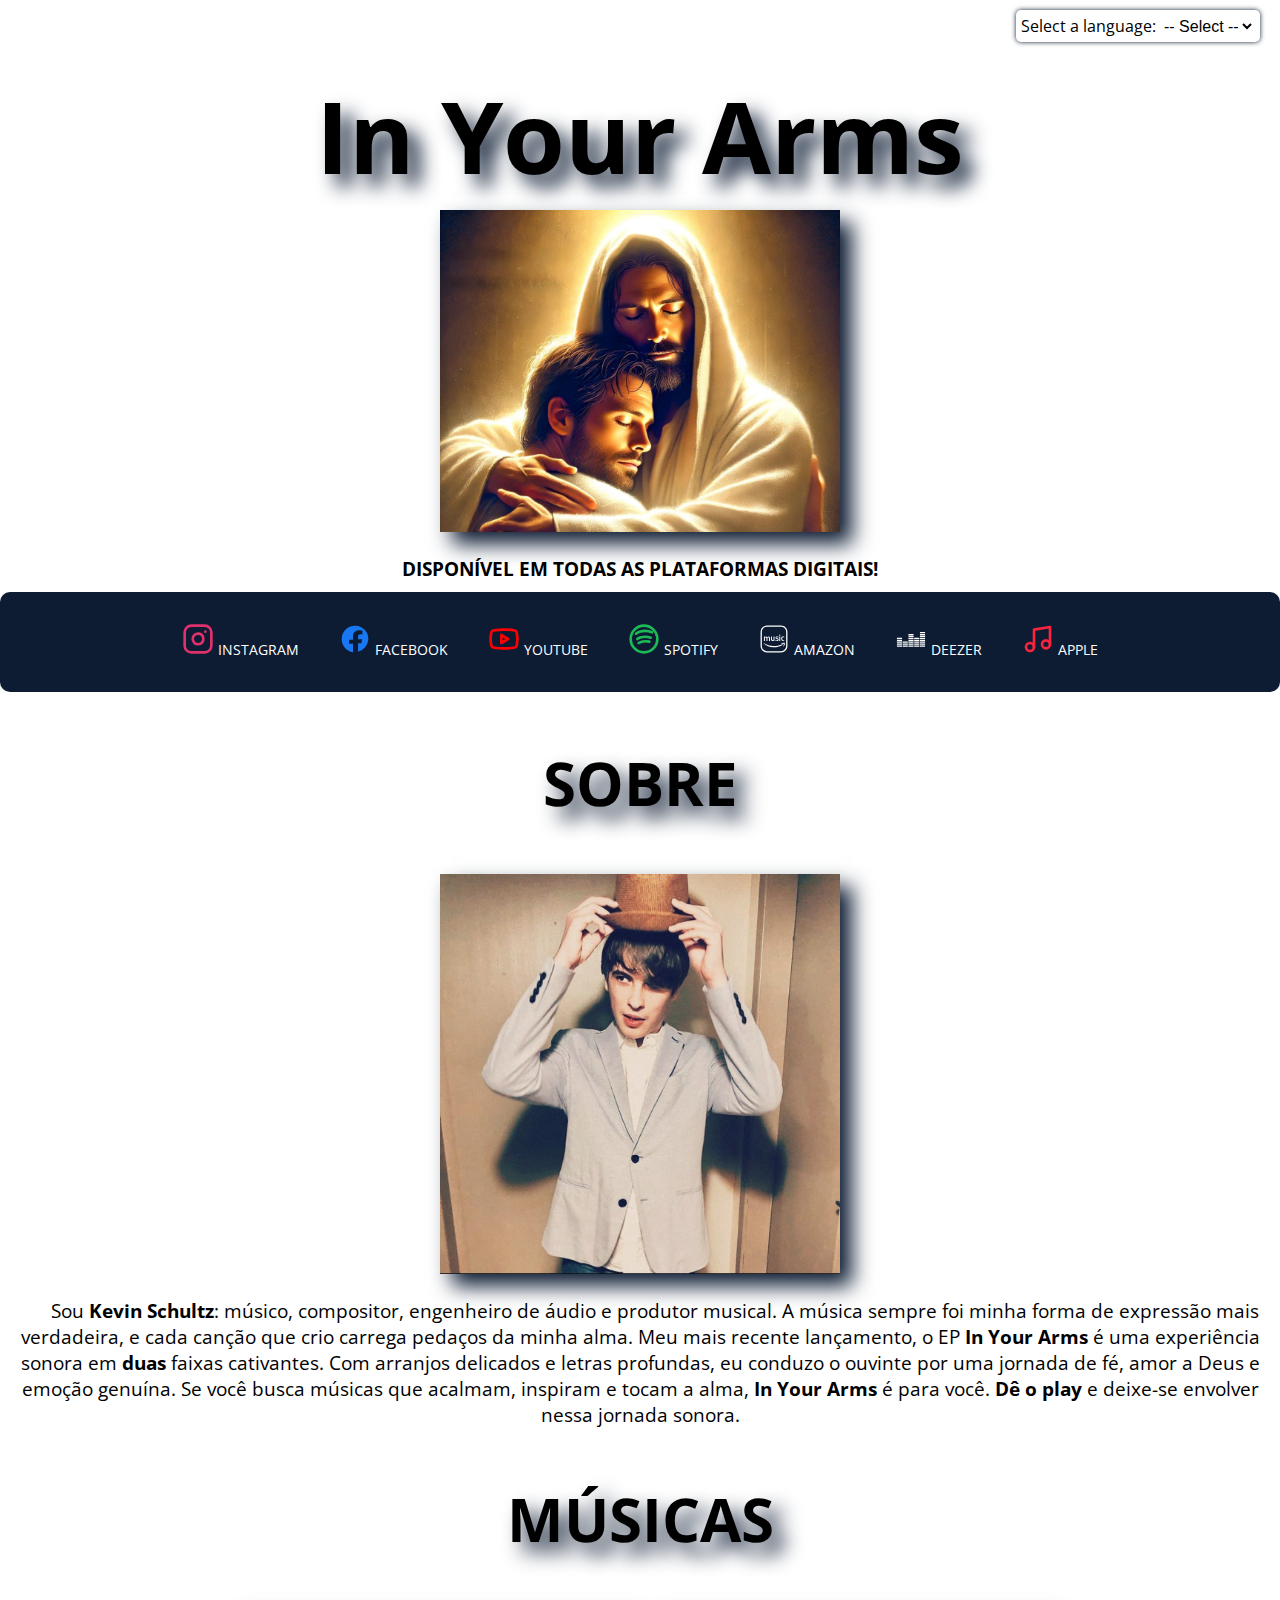
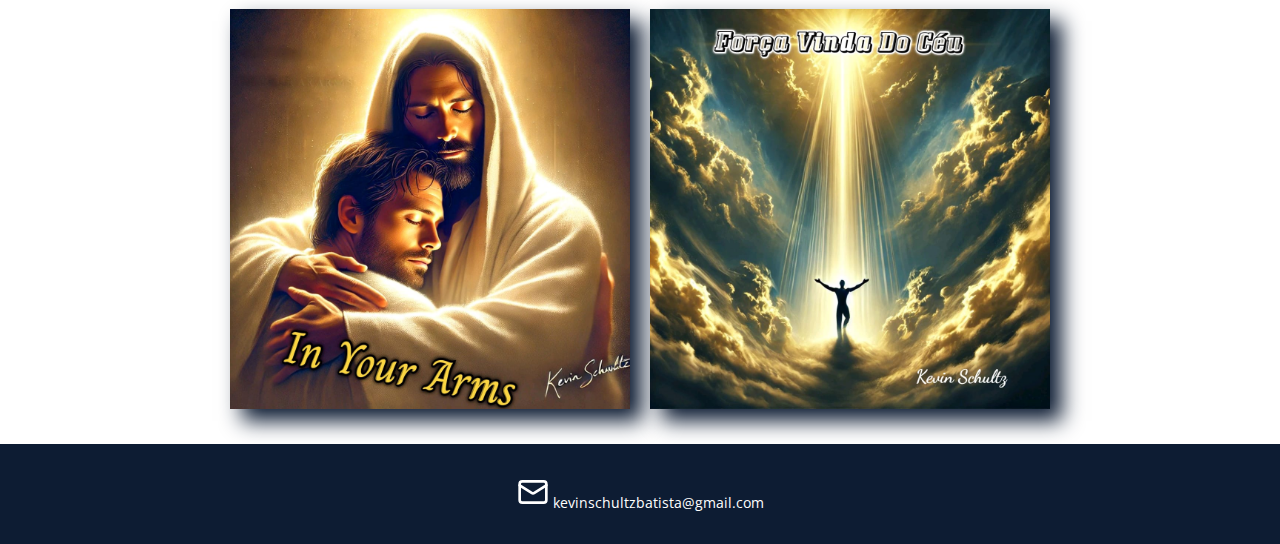
<file: index.html>
<!DOCTYPE html>
<html>
  <head>
    <meta charset="UTF-8">
    <meta http-equiv="X-UA-Compatible" content="IE=edge">
    <meta name="viewport" content="width=device-width, initial-scale=1.0">
    <meta name="description" content="Site sobre meu EP In Your Arms">
    <meta name="keywords" content="música, in your arms, ep, gospel, romântico">
    <meta name="author" content="Kevin Schultz Batista">
    <title>In Your Arms EP</title>
    <link rel="stylesheet" href="style.css">
    <script>
      function changeLanguage(select) {
          const selectedLang = select.value;
          if (selectedLang) {
              window.location.href = selectedLang;
          }
      }
  </script>
   <style>
    /* Posiciona o formulário no topo direito */
    .language-selector {
        position: absolute;
        top: 10px;
        right: 20px;
        background: white;
        padding: 5px;
        border-radius: 5px;
        box-shadow: 0px 0px 5px #0d1c33;
    }

    select {
        border: none;
        background: none;
        font-size: 16px;
        cursor: pointer;
    }
</style>
</head>
<body>

  <!-- Seletor de idioma -->
  <div class="language-selector">
    <label for="language">Select a language:</label>
    <select id="language" onchange="changeLanguage(this)">
        <option value="">-- Select --</option>
        <option value="index-en.html">English</option>
        <option value="index-esp.html">Español</option>
    </select>
</div>
    <!--AQUI É O CABEÇALHO-->
  <header>
    <h1 class="titulo">In Your Arms</h1>
        <div class="capa"><img  src="resources/capa.jpeg" width="400" alt="capa com Jesus abraçando um homem" id="foto"></div>
        <div><p><strong>DISPONÍVEL EM TODAS AS PLATAFORMAS DIGITAIS!</strong></p></div>
        
  </header>
  <!--AQUI É O MENU-->
  <nav class="menu">
    <div class="menu-container">
        <div class="menu-item">
          <a href="https://www.instagram.com/kevinschultz_oficial" target="_blank"><svg xmlns="http://www.w3.org/2000/svg" class="instagram"  width="32" height="32" viewBox="0 0 24 24" fill="none" stroke="currentColor" stroke-width="2" stroke-linecap="round" stroke-linejoin="round" class="lucide lucide-instagram "><rect width="20" height="20" x="2" y="2" rx="5" ry="5"></rect><path d="M16 11.37A4 4 0 1 1 12.63 8 4 4 0 0 1 16 11.37z"></path><line x1="17.5" x2="17.51" y1="6.5" y2="6.5"></line></svg>
            <span>INSTAGRAM</span></a>
        </div>
        <div class="menu-item">
          <a href="https://www.facebook.com/kevin.schultz.batista" target="_blank"><svg xmlns="http://www.w3.org/2000/svg" class="facebook" width="32" height="32" viewBox="0 0 24 24" fill="currentColor">
            <path d="M22 12a10 10 0 1 0-11.5 9.9V15.5h-3v-3h3v-2.3c0-3 1.8-4.7 4.5-4.7 1.3 0 2.6.2 2.6.2v2.8H16c-1.3 0-1.7.8-1.7 1.6v2h3l-.5 3h-2.5v6.4A10 10 0 0 0 22 12z"/>
          </svg>
           <span>FACEBOOK</span></a>
        </div>
        <div class="menu-item">
          <a href="https://www.youtube.com/playlist?list=PLd0QEf0Z-ASmZzNsPgVOMZY57tSAVQRw3" target="_blank"><svg xmlns="http://www.w3.org/2000/svg" class="youtube" width="32" height="32" viewBox="0 0 24 24" fill="none" stroke="currentColor" stroke-width="2" stroke-linecap="round" stroke-linejoin="round" class="lucide lucide-youtube "><path d="M2.5 17a24.12 24.12 0 0 1 0-10 2 2 0 0 1 1.4-1.4 49.56 49.56 0 0 1 16.2 0A2 2 0 0 1 21.5 7a24.12 24.12 0 0 1 0 10 2 2 0 0 1-1.4 1.4 49.55 49.55 0 0 1-16.2 0A2 2 0 0 1 2.5 17"></path><path d="m10 15 5-3-5-3z"></path></svg>
            <span>YOUTUBE</span>
         </div></a>
        <div class="menu-item">
         <a href="https://open.spotify.com/intl-pt/artist/3Oy6ygliTEgiEODyRGqVHc?si=NAKVd3--QRKnmXL4Bo6hTA&nd=1&dlsi=1fc2d8dbd93a4391" target="_blank"><svg xmlns="http://www.w3.org/2000/svg" class="spotify" width="32" height="32" viewBox="0 0 24 24" fill="none" stroke="currentColor" stroke-width="2" stroke-linecap="round" stroke-linejoin="round"><circle cx="12" cy="12" r="10"></circle><path d="M8 15s3-2 8-1m-9-2s4-3 10-1m-11-3s5-4 12-1"></path></svg>
          <span>SPOTIFY</span></a> 
        </div>
        <div class="menu-item">
         <a href="https://music.amazon.com.br/artists/B00GH0M3O8/kevin-schultz" target="_blank"><svg xmlns="http://www.w3.org/2000/svg" x="0px" y="0px" id="amazon"    width="32" height="32" viewBox="0,0,256,256">
          <g fill="#ffffff" fill-rule="nonzero" stroke="none" stroke-width="1" stroke-linecap="butt" stroke-linejoin="miter" stroke-miterlimit="10" stroke-dasharray="" stroke-dashoffset="0" font-family="none" font-weight="none" font-size="none" text-anchor="none" style="mix-blend-mode: normal"><g transform="scale(5.12,5.12)"><path d="M14,4c-5.51133,0 -10,4.48867 -10,10v22c0,5.51133 4.48867,10 10,10h22c5.51133,0 10,-4.48867 10,-10v-22c0,-5.51133 -4.48867,-10 -10,-10zM14,6h22c4.43067,0 8,3.56933 8,8v22c0,4.43067 -3.56933,8 -8,8h-22c-4.43067,0 -8,-3.56933 -8,-8v-22c0,-4.43067 3.56933,-8 8,-8zM34,18.00977c-0.55228,0 -1,0.44772 -1,1c0,0.55228 0.44772,1 1,1c0.55228,0 1,-0.44772 1,-1c0,-0.55228 -0.44772,-1 -1,-1zM9.25,21.00977v7h1.5v-5.14062c0.49267,-0.11935 0.9872,-0.23335 1.47656,-0.36328c0.5,-0.136 0.97558,0.23416 1.01758,0.66016l0.00781,4.84375h1.5l0.00195,-2.5l0.00586,-1.25l-0.00586,-0.625l-0.00391,-0.31641c-0.00847,-0.1458 -0.02627,-0.29039 -0.06055,-0.43359c0.51302,-0.12392 1.02762,-0.24363 1.53711,-0.37891c0.5,-0.137 0.97558,0.23516 1.01758,0.66016l0.00781,4.84375h1.5l0.00195,-2.5l0.00586,-1.25l-0.00586,-0.625l-0.00391,-0.31641c-0.009,-0.155 -0.02545,-0.30894 -0.06445,-0.46094c-0.147,-0.609 -0.56175,-1.13197 -1.09375,-1.41797c-0.527,-0.293 -1.19742,-0.33063 -1.73242,-0.14062c-0.56591,0.19294 -1.12758,0.40168 -1.68945,0.60938c-0.16828,-0.18677 -0.3598,-0.35138 -0.57812,-0.46875c-0.527,-0.293 -1.19742,-0.33063 -1.73242,-0.14062c-0.37163,0.1267 -0.73965,0.26662 -1.10937,0.40039v-0.68945zM21.75,21.00977l-1.49805,0.00195l0.00195,2.41992c-0.009,0.823 -0.01723,1.57703 0.00977,2.45703c0.043,0.614 0.37636,1.1733 0.81836,1.5293c0.445,0.361 0.9912,0.55094 1.5332,0.58594c0.522,0.043 1.13462,-0.11575 1.51563,-0.34375c0.04035,-0.02084 0.07904,-0.04503 0.11914,-0.06641v0.23438h1.5v-6.81641h-1.5v5.35352c-0.21152,0.07332 -0.42492,0.14307 -0.63281,0.22461c-0.352,0.149 -0.57877,0.17462 -0.88477,0.14063c-0.574,-0.07 -1.01156,-0.52697 -0.97656,-0.91797c0.009,-0.732 0.01205,-1.59281 -0.00195,-2.38281zM33.25,21.00977v7h1.5v-7zM39.22461,21.01367c-0.355,0.01987 -0.71016,0.10073 -1.03516,0.24023c-1.32,0.578 -1.96945,1.93744 -1.93945,3.14844c0.01,0.568 0.09961,1.163 0.34961,1.75c0.26,0.569 0.71961,1.13689 1.34961,1.46289c0.62,0.335 1.32117,0.42981 1.95117,0.38281c0.38,-0.037 0.74961,-0.10284 1.09961,-0.21484v-1.02344c-0.89,0.14 -1.77008,0.13981 -2.33008,-0.24219c-0.63,-0.391 -0.92992,-1.22881 -0.91992,-2.13281c-0.02,-0.82 0.38055,-1.60256 1.06055,-1.97656c0.64,-0.345 1.46945,-0.20494 2.18945,0.28906v-1.23047c-0.23,-0.139 -0.47023,-0.24998 -0.74023,-0.33398c-0.325,-0.098 -0.68016,-0.13902 -1.03516,-0.11914zM29.70508,21.02539c-0.26433,0.02373 -0.52791,0.075 -0.78516,0.15625c-0.883,0.278 -1.51456,0.87342 -1.60156,1.48242c-0.162,1.139 0.67203,1.80623 1.08203,1.99023c0.41,0.222 0.77914,0.31902 1.11914,0.41602c0.69,0.165 1.12811,0.35166 1.28711,0.59766c0.087,0.135 0.12305,0.23797 0.12305,0.41797c0,0.18 -0.04047,0.34103 -0.23047,0.45703c-0.39,0.213 -1.05992,0.29066 -1.66992,0.22266c-0.61,-0.058 -1.3893,-0.32884 -2.0293,-0.58984v1.07422c0.59,0.367 1.21914,0.56173 1.86914,0.67773c0.77,0.106 1.56117,0.17411 2.45117,-0.21289c0.43,-0.174 0.95117,-0.56309 0.95117,-1.62109c0,-1.104 -0.80117,-1.5892 -1.20117,-1.7832c-0.4,-0.203 -0.76938,-0.30025 -1.10937,-0.40625c-0.33,-0.107 -1.20117,-0.249 -1.20117,-1c0,-0.313 0.33008,-0.48745 0.58008,-0.56445c0.84,-0.28 1.83016,-0.06467 2.66016,0.36133v-1.23828c-0.6975,-0.3345 -1.50194,-0.5087 -2.29492,-0.4375zM39.60352,31.00977c-1.111,0 -2.43034,0.28047 -3.40234,0.98047c-0.278,0.21 -0.27864,0.49023 0.06836,0.49023c1.111,-0.14 3.61166,-0.49133 4.09766,0.13867c0.417,0.56 -0.48534,2.9425 -0.90234,4.0625c-0.139,0.35 0.13997,0.41898 0.41797,0.20898c1.875,-1.611 2.36167,-4.90227 2.01367,-5.32227c-0.208,-0.349 -1.18197,-0.55859 -2.29297,-0.55859zM8.96289,31.77148c-0.05575,0.01087 -0.10798,0.04039 -0.14648,0.08789c-0.087,0.107 -0.06989,0.26652 0.03711,0.35352c2.06,1.668 4.39142,2.93969 6.85742,3.92969c2.474,0.958 5.09716,1.61492 7.78516,1.79492c2.689,0.185 5.39133,-0.06747 7.98633,-0.73047c2.597,-0.672 5.07116,-1.70539 7.28516,-3.27539c0.193,-0.136 0.26802,-0.39519 0.16602,-0.61719c-0.116,-0.251 -0.41306,-0.35914 -0.66406,-0.24414l-0.03906,0.01758c-2.265,1.043 -4.72792,1.7753 -7.16992,2.2793c-2.452,0.51 -4.96422,0.70419 -7.44922,0.61719c-2.491,-0.101 -4.96544,-0.59706 -7.39844,-1.28906c-2.414,-0.74 -4.81936,-1.67167 -7.06836,-2.88867l-0.01562,-0.00977c-0.0515,-0.028 -0.11027,-0.03627 -0.16602,-0.02539z"></path></g></g>
          </svg>
     <span>AMAZON </span></a> 
        </div>
        <div class="menu-item">
          <a href="https://www.deezer.com/br/artist/5433035?host=749522647&utm_campaign=clipboard-generic&utm_source=user_sharing&utm_content=artist-5433035&deferredFl=1" target="_blank"><svg xmlns="http://www.w3.org/2000/svg" x="0px" y="0px"  id="deezer" width="32" height="32" viewBox="0,0,256,256">
            <g fill="#ffffff" fill-rule="nonzero" stroke="none" stroke-width="1" stroke-linecap="butt" stroke-linejoin="miter" stroke-miterlimit="10" stroke-dasharray="" stroke-dashoffset="0" font-family="none" font-weight="none" font-size="none" text-anchor="none" style="mix-blend-mode: normal"><g transform="scale(5.12,5.12)"><path d="M39,14v2h8v-2zM21,17v2h8v-2zM39,17v2h8v-2zM21,20v2h8v-2zM39,20v2h8v-2zM3,23v2h8v-2zM21,23v2h8v-2zM30,23v2h8v-2zM39,23v2h8v-2zM3,26v2h8v-2zM21,26v2h8v-2zM30,26v2h8v-2zM39,26v2h8v-2zM3,29v2h8v-2zM12,29v2h8v-2zM21,29v2h8v-2zM30,29v2h8v-2zM39,29v2h8v-2zM3,32v2h8v-2zM12,32v2h8v-2zM21,32v2h8v-2zM30,32v2h8v-2zM39,32v2h8v-2zM3,35v2h8v-2zM12,35v2h8v-2zM21,35v2h8v-2zM30,35v2h8v-2zM39,35v2h8v-2z"></path></g></g>
            </svg>
       <span>DEEZER</span></a>
        </div>
        <div class="menu-item">
          <a href="https://music.apple.com/br/artist/kevin-schultz/1747571508" target="_blank"><svg xmlns="http://www.w3.org/2000/svg" class="apple"   width="32" height="32" viewBox="0 0 24 24" fill="none" stroke="currentColor" stroke-width="2" stroke-linecap="round" stroke-linejoin="round">
            <path d="M9 18V5l12-2v13"></path>
            <circle cx="6" cy="18" r="3"></circle>
            <circle cx="18" cy="16" r="3"></circle>
          </svg>
          
           <span>APPLE </span></a>
        </div>
    </div>
</nav>

<!--AQUI É O SOBRE-->
<section>
<h2 class="titulo">SOBRE</h2>
<div class="perfil"><img src="resources/perfil.jpeg" width="400"    alt="Um rapaz usando um chapéu" id="foto" >
</div>
<p>&nbsp&nbsp&nbsp&nbsp&nbsp&nbspSou <strong>Kevin Schultz</strong>: músico, compositor, engenheiro de áudio e produtor musical. 
A música sempre foi minha forma de expressão mais verdadeira, 
  e cada canção que crio carrega pedaços da minha alma. Meu mais recente lançamento, o EP <strong>In Your Arms</strong> é uma experiência sonora em <strong>duas</strong> faixas  cativantes. 
  Com arranjos delicados e letras profundas, eu conduzo o ouvinte por uma jornada de fé, amor a Deus e emoção genuína. Se você busca músicas que acalmam, inspiram e tocam a alma, <strong>In Your Arms</strong> é para você. 
  <strong>Dê o play</strong> e deixe-se envolver nessa jornada sonora.</p>
</section>

<!--AQUI É O SINGLES-->
<section>

  <h2 class="titulo">MÚSICAS</h2>
<div class="singles-container">
  <div >
    <img src="resources/inYourArms.jpeg" width="400" alt="Jesus abraçando um rapaz" id="foto">
  </div>
  <div >
    <img src="resources/forcaVindaDoCeu.jpeg" width="400" alt="Um homem recebendo uma luz vinda do céu" id="foto">
  </div>
</div>
</section>

<!--AQUI É O RODAPÉ-->
<footer class="rodape">
<div class="rodape-container">

  <svg xmlns="http://www.w3.org/2000/svg"  class="e-mail"    width="32" height="32" viewBox="0 0 24 24" fill="none" stroke="currentColor" stroke-width="2" stroke-linecap="round" stroke-linejoin="round" class="lucide lucide-mail "><rect width="20" height="16" x="2" y="4" rx="2"></rect><path d="m22 7-8.97 5.7a1.94 1.94 0 0 1-2.06 0L2 7"></path></svg>
 <a href="mailto:kevinschultzbatista@gmail.com"><span class="link-email">kevinschultzbatista@gmail.com</span></a> 
</div>

</footer>

</body>
</html>
</file>
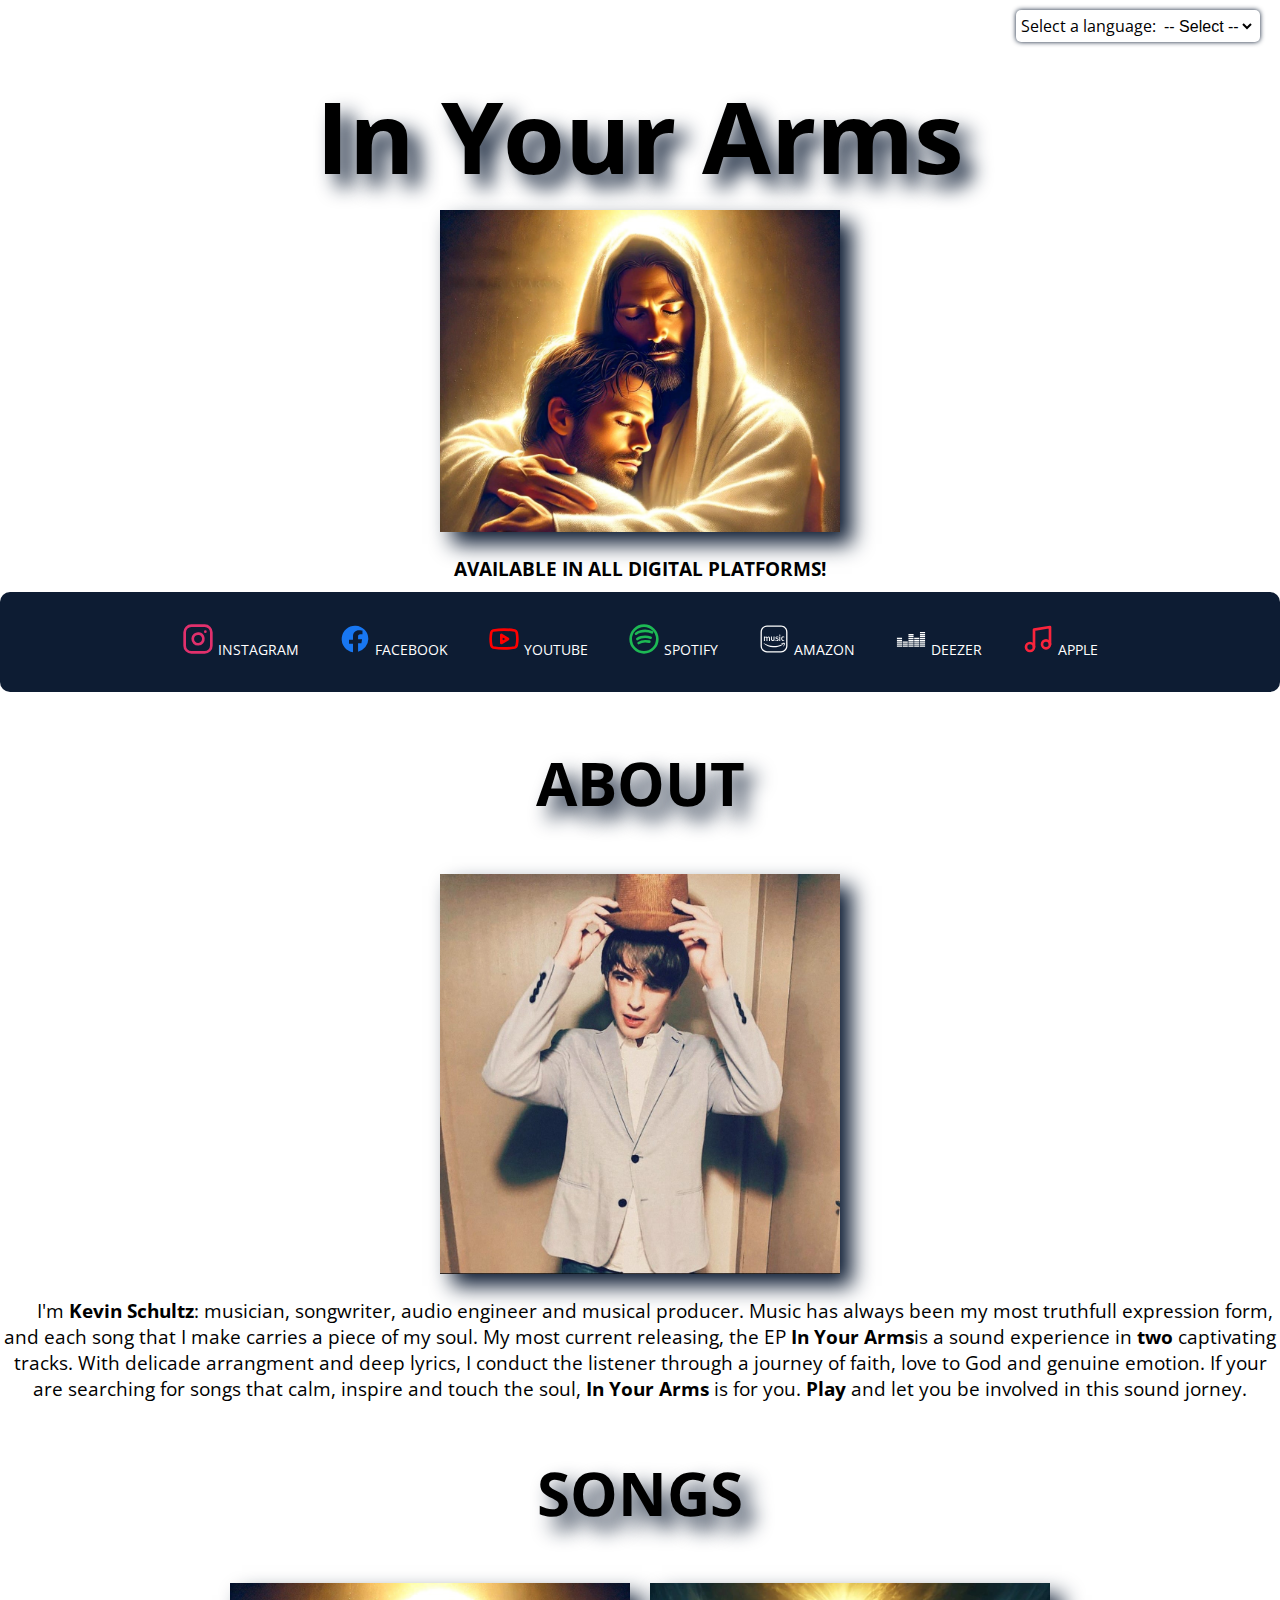
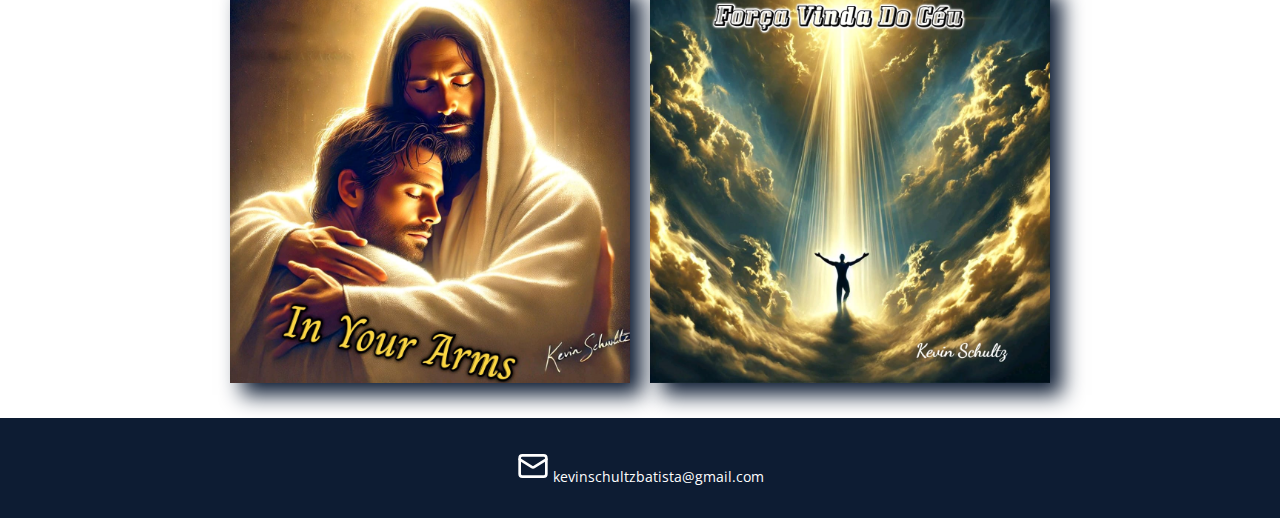
<file: index-en.html>
<!DOCTYPE html>
<html>
    <head>
        <meta charset="UTF-8">
        <meta http-equiv="X-UA-Compatible" content="IE=edge">
        <meta name="viewport" content="width=device-width, initial-scale=1.0">
        <meta name="description" content="Site sobre meu EP In Your Arms">
        <meta name="keywords" content="música, in your arms, ep, gospel, romântico">
        <meta name="author" content="Kevin Schultz Batista">
        <title>In Your Arms EP</title>
        <link rel="stylesheet" href="style.css">
        <script>
          function changeLanguage(select) {
              const selectedLang = select.value;
              if (selectedLang) {
                  window.location.href = selectedLang;
              }
          }
      </script>
       <style>
        /* Posiciona o formulário no topo direito */
        .language-selector {
            position: absolute;
            top: 10px;
            right: 20px;
            background: white;
            padding: 5px;
            border-radius: 5px;
            box-shadow: 0px 0px 5px #0d1c33;
        }
    
        select {
            border: none;
            background: none;
            font-size: 16px;
            cursor: pointer;
        }
    </style>
    </head>
<body>
    
    <!-- Seletor de idioma -->
  <div class="language-selector">
    <label for="language">Select a language:</label>
    <select id="language" onchange="changeLanguage(this)">
        <option value="">-- Select --</option>
        <option value="index.html">Português</option>
        <option value="index-esp.html">Español</option>
    </select>
</div>
    
    <!--AQUI É O CABEÇALHO-->
  <header>
    <h1 class="titulo">In Your Arms</h1>
        <div class="capa"><img  src="resources/capa.jpeg" width="400" alt="capa com Jesus abraçando um homem" id="foto"></div>
        <div><p><strong>AVAILABLE IN ALL DIGITAL PLATFORMS!</strong></p></div>
  </header>
  <!--AQUI É O MENU-->
  <!--AQUI É O MENU-->
  <nav class="menu">
    <div class="menu-container">
        <div class="menu-item">
          <a href="https://www.instagram.com/kevinschultz_oficial" target="_blank"><svg xmlns="http://www.w3.org/2000/svg" class="instagram"  width="32" height="32" viewBox="0 0 24 24" fill="none" stroke="currentColor" stroke-width="2" stroke-linecap="round" stroke-linejoin="round" class="lucide lucide-instagram "><rect width="20" height="20" x="2" y="2" rx="5" ry="5"></rect><path d="M16 11.37A4 4 0 1 1 12.63 8 4 4 0 0 1 16 11.37z"></path><line x1="17.5" x2="17.51" y1="6.5" y2="6.5"></line></svg>
            <span>INSTAGRAM</span></a>
        </div>
        <div class="menu-item">
          <a href="https://www.facebook.com/kevin.schultz.batista" target="_blank"><svg xmlns="http://www.w3.org/2000/svg" class="facebook" width="32" height="32" viewBox="0 0 24 24" fill="currentColor">
            <path d="M22 12a10 10 0 1 0-11.5 9.9V15.5h-3v-3h3v-2.3c0-3 1.8-4.7 4.5-4.7 1.3 0 2.6.2 2.6.2v2.8H16c-1.3 0-1.7.8-1.7 1.6v2h3l-.5 3h-2.5v6.4A10 10 0 0 0 22 12z"/>
          </svg>
           <span>FACEBOOK</span></a>
        </div>
        <div class="menu-item">
          <a href="https://www.youtube.com/playlist?list=PLd0QEf0Z-ASmZzNsPgVOMZY57tSAVQRw3" target="_blank"><svg xmlns="http://www.w3.org/2000/svg" class="youtube" width="32" height="32" viewBox="0 0 24 24" fill="none" stroke="currentColor" stroke-width="2" stroke-linecap="round" stroke-linejoin="round" class="lucide lucide-youtube "><path d="M2.5 17a24.12 24.12 0 0 1 0-10 2 2 0 0 1 1.4-1.4 49.56 49.56 0 0 1 16.2 0A2 2 0 0 1 21.5 7a24.12 24.12 0 0 1 0 10 2 2 0 0 1-1.4 1.4 49.55 49.55 0 0 1-16.2 0A2 2 0 0 1 2.5 17"></path><path d="m10 15 5-3-5-3z"></path></svg>
            <span>YOUTUBE</span>
         </div></a>
        <div class="menu-item">
         <a href="https://open.spotify.com/intl-pt/artist/3Oy6ygliTEgiEODyRGqVHc?si=NAKVd3--QRKnmXL4Bo6hTA&nd=1&dlsi=1fc2d8dbd93a4391" target="_blank"><svg xmlns="http://www.w3.org/2000/svg" class="spotify" width="32" height="32" viewBox="0 0 24 24" fill="none" stroke="currentColor" stroke-width="2" stroke-linecap="round" stroke-linejoin="round"><circle cx="12" cy="12" r="10"></circle><path d="M8 15s3-2 8-1m-9-2s4-3 10-1m-11-3s5-4 12-1"></path></svg>
          <span>SPOTIFY</span></a> 
        </div>
        <div class="menu-item">
         <a href="https://music.amazon.com.br/artists/B00GH0M3O8/kevin-schultz" target="_blank"><svg xmlns="http://www.w3.org/2000/svg" x="0px" y="0px" id="amazon"    width="32" height="32" viewBox="0,0,256,256">
          <g fill="#ffffff" fill-rule="nonzero" stroke="none" stroke-width="1" stroke-linecap="butt" stroke-linejoin="miter" stroke-miterlimit="10" stroke-dasharray="" stroke-dashoffset="0" font-family="none" font-weight="none" font-size="none" text-anchor="none" style="mix-blend-mode: normal"><g transform="scale(5.12,5.12)"><path d="M14,4c-5.51133,0 -10,4.48867 -10,10v22c0,5.51133 4.48867,10 10,10h22c5.51133,0 10,-4.48867 10,-10v-22c0,-5.51133 -4.48867,-10 -10,-10zM14,6h22c4.43067,0 8,3.56933 8,8v22c0,4.43067 -3.56933,8 -8,8h-22c-4.43067,0 -8,-3.56933 -8,-8v-22c0,-4.43067 3.56933,-8 8,-8zM34,18.00977c-0.55228,0 -1,0.44772 -1,1c0,0.55228 0.44772,1 1,1c0.55228,0 1,-0.44772 1,-1c0,-0.55228 -0.44772,-1 -1,-1zM9.25,21.00977v7h1.5v-5.14062c0.49267,-0.11935 0.9872,-0.23335 1.47656,-0.36328c0.5,-0.136 0.97558,0.23416 1.01758,0.66016l0.00781,4.84375h1.5l0.00195,-2.5l0.00586,-1.25l-0.00586,-0.625l-0.00391,-0.31641c-0.00847,-0.1458 -0.02627,-0.29039 -0.06055,-0.43359c0.51302,-0.12392 1.02762,-0.24363 1.53711,-0.37891c0.5,-0.137 0.97558,0.23516 1.01758,0.66016l0.00781,4.84375h1.5l0.00195,-2.5l0.00586,-1.25l-0.00586,-0.625l-0.00391,-0.31641c-0.009,-0.155 -0.02545,-0.30894 -0.06445,-0.46094c-0.147,-0.609 -0.56175,-1.13197 -1.09375,-1.41797c-0.527,-0.293 -1.19742,-0.33063 -1.73242,-0.14062c-0.56591,0.19294 -1.12758,0.40168 -1.68945,0.60938c-0.16828,-0.18677 -0.3598,-0.35138 -0.57812,-0.46875c-0.527,-0.293 -1.19742,-0.33063 -1.73242,-0.14062c-0.37163,0.1267 -0.73965,0.26662 -1.10937,0.40039v-0.68945zM21.75,21.00977l-1.49805,0.00195l0.00195,2.41992c-0.009,0.823 -0.01723,1.57703 0.00977,2.45703c0.043,0.614 0.37636,1.1733 0.81836,1.5293c0.445,0.361 0.9912,0.55094 1.5332,0.58594c0.522,0.043 1.13462,-0.11575 1.51563,-0.34375c0.04035,-0.02084 0.07904,-0.04503 0.11914,-0.06641v0.23438h1.5v-6.81641h-1.5v5.35352c-0.21152,0.07332 -0.42492,0.14307 -0.63281,0.22461c-0.352,0.149 -0.57877,0.17462 -0.88477,0.14063c-0.574,-0.07 -1.01156,-0.52697 -0.97656,-0.91797c0.009,-0.732 0.01205,-1.59281 -0.00195,-2.38281zM33.25,21.00977v7h1.5v-7zM39.22461,21.01367c-0.355,0.01987 -0.71016,0.10073 -1.03516,0.24023c-1.32,0.578 -1.96945,1.93744 -1.93945,3.14844c0.01,0.568 0.09961,1.163 0.34961,1.75c0.26,0.569 0.71961,1.13689 1.34961,1.46289c0.62,0.335 1.32117,0.42981 1.95117,0.38281c0.38,-0.037 0.74961,-0.10284 1.09961,-0.21484v-1.02344c-0.89,0.14 -1.77008,0.13981 -2.33008,-0.24219c-0.63,-0.391 -0.92992,-1.22881 -0.91992,-2.13281c-0.02,-0.82 0.38055,-1.60256 1.06055,-1.97656c0.64,-0.345 1.46945,-0.20494 2.18945,0.28906v-1.23047c-0.23,-0.139 -0.47023,-0.24998 -0.74023,-0.33398c-0.325,-0.098 -0.68016,-0.13902 -1.03516,-0.11914zM29.70508,21.02539c-0.26433,0.02373 -0.52791,0.075 -0.78516,0.15625c-0.883,0.278 -1.51456,0.87342 -1.60156,1.48242c-0.162,1.139 0.67203,1.80623 1.08203,1.99023c0.41,0.222 0.77914,0.31902 1.11914,0.41602c0.69,0.165 1.12811,0.35166 1.28711,0.59766c0.087,0.135 0.12305,0.23797 0.12305,0.41797c0,0.18 -0.04047,0.34103 -0.23047,0.45703c-0.39,0.213 -1.05992,0.29066 -1.66992,0.22266c-0.61,-0.058 -1.3893,-0.32884 -2.0293,-0.58984v1.07422c0.59,0.367 1.21914,0.56173 1.86914,0.67773c0.77,0.106 1.56117,0.17411 2.45117,-0.21289c0.43,-0.174 0.95117,-0.56309 0.95117,-1.62109c0,-1.104 -0.80117,-1.5892 -1.20117,-1.7832c-0.4,-0.203 -0.76938,-0.30025 -1.10937,-0.40625c-0.33,-0.107 -1.20117,-0.249 -1.20117,-1c0,-0.313 0.33008,-0.48745 0.58008,-0.56445c0.84,-0.28 1.83016,-0.06467 2.66016,0.36133v-1.23828c-0.6975,-0.3345 -1.50194,-0.5087 -2.29492,-0.4375zM39.60352,31.00977c-1.111,0 -2.43034,0.28047 -3.40234,0.98047c-0.278,0.21 -0.27864,0.49023 0.06836,0.49023c1.111,-0.14 3.61166,-0.49133 4.09766,0.13867c0.417,0.56 -0.48534,2.9425 -0.90234,4.0625c-0.139,0.35 0.13997,0.41898 0.41797,0.20898c1.875,-1.611 2.36167,-4.90227 2.01367,-5.32227c-0.208,-0.349 -1.18197,-0.55859 -2.29297,-0.55859zM8.96289,31.77148c-0.05575,0.01087 -0.10798,0.04039 -0.14648,0.08789c-0.087,0.107 -0.06989,0.26652 0.03711,0.35352c2.06,1.668 4.39142,2.93969 6.85742,3.92969c2.474,0.958 5.09716,1.61492 7.78516,1.79492c2.689,0.185 5.39133,-0.06747 7.98633,-0.73047c2.597,-0.672 5.07116,-1.70539 7.28516,-3.27539c0.193,-0.136 0.26802,-0.39519 0.16602,-0.61719c-0.116,-0.251 -0.41306,-0.35914 -0.66406,-0.24414l-0.03906,0.01758c-2.265,1.043 -4.72792,1.7753 -7.16992,2.2793c-2.452,0.51 -4.96422,0.70419 -7.44922,0.61719c-2.491,-0.101 -4.96544,-0.59706 -7.39844,-1.28906c-2.414,-0.74 -4.81936,-1.67167 -7.06836,-2.88867l-0.01562,-0.00977c-0.0515,-0.028 -0.11027,-0.03627 -0.16602,-0.02539z"></path></g></g>
          </svg>
     <span>AMAZON </span></a> 
        </div>
        <div class="menu-item">
          <a href="https://www.deezer.com/br/artist/5433035?host=749522647&utm_campaign=clipboard-generic&utm_source=user_sharing&utm_content=artist-5433035&deferredFl=1" target="_blank"><svg xmlns="http://www.w3.org/2000/svg" x="0px" y="0px"  id="deezer" width="32" height="32" viewBox="0,0,256,256">
            <g fill="#ffffff" fill-rule="nonzero" stroke="none" stroke-width="1" stroke-linecap="butt" stroke-linejoin="miter" stroke-miterlimit="10" stroke-dasharray="" stroke-dashoffset="0" font-family="none" font-weight="none" font-size="none" text-anchor="none" style="mix-blend-mode: normal"><g transform="scale(5.12,5.12)"><path d="M39,14v2h8v-2zM21,17v2h8v-2zM39,17v2h8v-2zM21,20v2h8v-2zM39,20v2h8v-2zM3,23v2h8v-2zM21,23v2h8v-2zM30,23v2h8v-2zM39,23v2h8v-2zM3,26v2h8v-2zM21,26v2h8v-2zM30,26v2h8v-2zM39,26v2h8v-2zM3,29v2h8v-2zM12,29v2h8v-2zM21,29v2h8v-2zM30,29v2h8v-2zM39,29v2h8v-2zM3,32v2h8v-2zM12,32v2h8v-2zM21,32v2h8v-2zM30,32v2h8v-2zM39,32v2h8v-2zM3,35v2h8v-2zM12,35v2h8v-2zM21,35v2h8v-2zM30,35v2h8v-2zM39,35v2h8v-2z"></path></g></g>
            </svg>
       <span>DEEZER</span></a>
        </div>
        <div class="menu-item">
          <a href="https://music.apple.com/br/artist/kevin-schultz/1747571508" target="_blank"><svg xmlns="http://www.w3.org/2000/svg" class="apple"   width="32" height="32" viewBox="0 0 24 24" fill="none" stroke="currentColor" stroke-width="2" stroke-linecap="round" stroke-linejoin="round">
            <path d="M9 18V5l12-2v13"></path>
            <circle cx="6" cy="18" r="3"></circle>
            <circle cx="18" cy="16" r="3"></circle>
          </svg>
          
           <span>APPLE </span></a>
        </div>
    </div>
</nav>


<!--AQUI É O SOBRE-->
<section>
<h2 class="titulo">ABOUT</h2>
<div class="perfil"><img src="resources/perfil.jpeg" width="400"    alt="Um rapaz usando um chapéu" id="foto" >
</div>
<p>&nbsp&nbsp&nbsp&nbsp&nbsp&nbspI'm <strong>Kevin Schultz</strong>: musician, songwriter, audio engineer and musical producer. 
  Music has always been my most truthfull expression form, 
  and each song that I make carries a piece of my soul. My most current releasing, the EP <strong>In Your Arms</strong>is a sound experience in <strong>two</strong> captivating tracks. 
 With delicade arrangment and deep lyrics, I  conduct the listener through a journey of faith, love to God and genuine emotion. If your are searching for songs that calm, inspire and touch the soul, <strong>In Your Arms</strong> is for you. 
  <strong>Play</strong> and let you be involved in this sound jorney.</p>
</section>

<!--AQUI É O SINGLES-->
<section>

  <h2 class="titulo">SONGS</h2>
<div class="singles-container">
  <div >
    <img src="resources/inYourArms.jpeg" width="400" alt="Jesus abraçando um rapaz" id="foto">
  </div>
  <div >
    <img src="resources/forcaVindaDoCeu.jpeg" width="400" alt="Um homem recebendo uma luz vinda do céu" id="foto">
  </div>
</div>
</section>

<!--AQUI É O RODAPÉ-->
<footer class="rodape">
<div class="rodape-container">

  <svg xmlns="http://www.w3.org/2000/svg"  class="e-mail"    width="32" height="32" viewBox="0 0 24 24" fill="none" stroke="currentColor" stroke-width="2" stroke-linecap="round" stroke-linejoin="round" class="lucide lucide-mail "><rect width="20" height="16" x="2" y="4" rx="2"></rect><path d="m22 7-8.97 5.7a1.94 1.94 0 0 1-2.06 0L2 7"></path></svg>
  <a href="mailto:kevinschultzbatista@gmail.com"><span class="link-email">kevinschultzbatista@gmail.com</span></a> 
</div>

</footer>

</body>
</html>
</file>
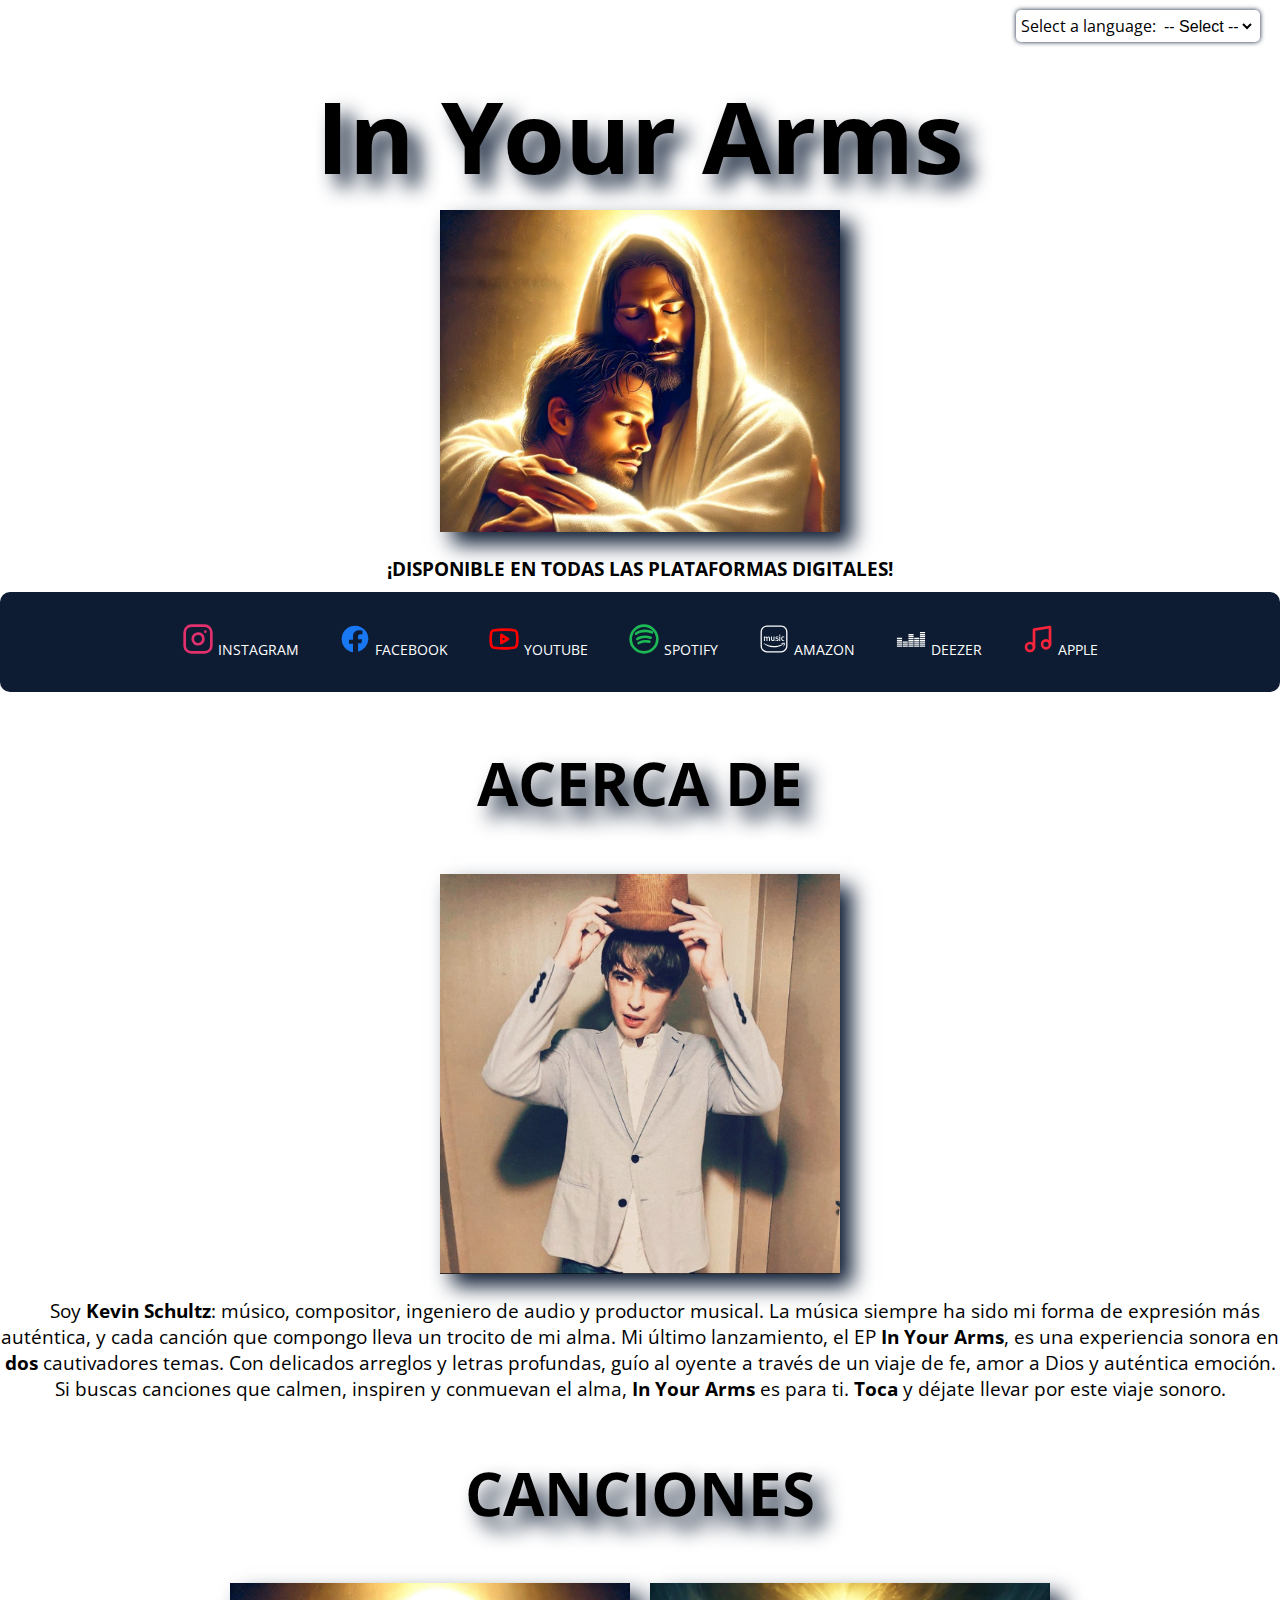
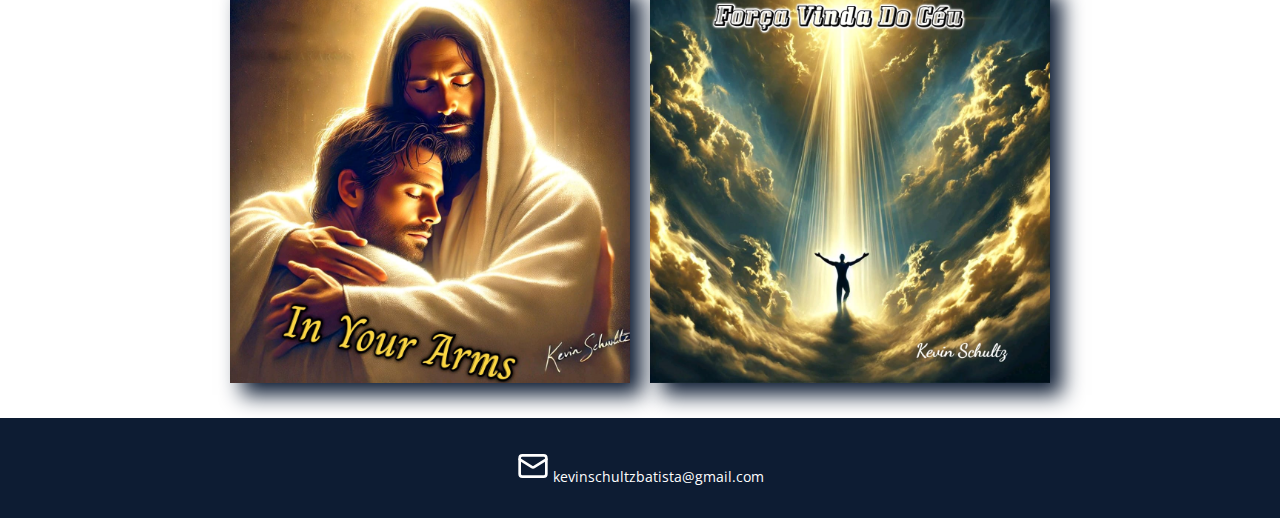
<file: index-esp.html>
<!DOCTYPE html>
<html>
    <head>
        <meta charset="UTF-8">
        <meta http-equiv="X-UA-Compatible" content="IE=edge">
        <meta name="viewport" content="width=device-width, initial-scale=1.0">
        <meta name="description" content="Site sobre meu EP In Your Arms">
        <meta name="keywords" content="música, in your arms, ep, gospel, romântico">
        <meta name="author" content="Kevin Schultz Batista">
        <title>In Your Arms EP</title>
        <link rel="stylesheet" href="style.css">
        <script>
          function changeLanguage(select) {
              const selectedLang = select.value;
              if (selectedLang) {
                  window.location.href = selectedLang;
              }
          }
      </script>
       <style>
        /* Posiciona o formulário no topo direito */
        .language-selector {
            position: absolute;
            top: 10px;
            right: 20px;
            background: white;
            padding: 5px;
            border-radius: 5px;
            box-shadow: 0px 0px 5px #0d1c33;
        }
    
        select {
            border: none;
            background: none;
            font-size: 16px;
            cursor: pointer;
        }
    </style>
    </head>
<body>
    
    <!-- Seletor de idioma -->
  <div class="language-selector">
    <label for="language">Select a language:</label>
    <select id="language" onchange="changeLanguage(this)">
        <option value="">-- Select --</option>
        <option value="index.html">Português</option>
        <option value="index-en.html">English</option>
    </select>
</div>
    
    <!--AQUI É O CABEÇALHO-->
  <header>
    <h1 class="titulo">In Your Arms</h1>
        <div class="capa"><img  src="resources/capa.jpeg" width="400" alt="capa com Jesus abraçando um homem" id="foto"></div>
        <div><p><strong>¡DISPONIBLE EN TODAS LAS PLATAFORMAS DIGITALES!</strong></p></div>
  </header>
  <!--AQUI É O MENU-->
  <nav class="menu">
    <div class="menu-container">
        <div class="menu-item">
          <a href="https://www.instagram.com/kevinschultz_oficial" target="_blank"><svg xmlns="http://www.w3.org/2000/svg" class="instagram"  width="32" height="32" viewBox="0 0 24 24" fill="none" stroke="currentColor" stroke-width="2" stroke-linecap="round" stroke-linejoin="round" class="lucide lucide-instagram "><rect width="20" height="20" x="2" y="2" rx="5" ry="5"></rect><path d="M16 11.37A4 4 0 1 1 12.63 8 4 4 0 0 1 16 11.37z"></path><line x1="17.5" x2="17.51" y1="6.5" y2="6.5"></line></svg>
            <span>INSTAGRAM</span></a>
        </div>
        <div class="menu-item">
          <a href="https://www.facebook.com/kevin.schultz.batista" target="_blank"><svg xmlns="http://www.w3.org/2000/svg" class="facebook" width="32" height="32" viewBox="0 0 24 24" fill="currentColor">
            <path d="M22 12a10 10 0 1 0-11.5 9.9V15.5h-3v-3h3v-2.3c0-3 1.8-4.7 4.5-4.7 1.3 0 2.6.2 2.6.2v2.8H16c-1.3 0-1.7.8-1.7 1.6v2h3l-.5 3h-2.5v6.4A10 10 0 0 0 22 12z"/>
          </svg>
           <span>FACEBOOK</span></a>
        </div>
        <div class="menu-item">
          <a href="https://www.youtube.com/playlist?list=PLd0QEf0Z-ASmZzNsPgVOMZY57tSAVQRw3" target="_blank"><svg xmlns="http://www.w3.org/2000/svg" class="youtube" width="32" height="32" viewBox="0 0 24 24" fill="none" stroke="currentColor" stroke-width="2" stroke-linecap="round" stroke-linejoin="round" class="lucide lucide-youtube "><path d="M2.5 17a24.12 24.12 0 0 1 0-10 2 2 0 0 1 1.4-1.4 49.56 49.56 0 0 1 16.2 0A2 2 0 0 1 21.5 7a24.12 24.12 0 0 1 0 10 2 2 0 0 1-1.4 1.4 49.55 49.55 0 0 1-16.2 0A2 2 0 0 1 2.5 17"></path><path d="m10 15 5-3-5-3z"></path></svg>
            <span>YOUTUBE</span>
         </div></a>
        <div class="menu-item">
         <a href="https://open.spotify.com/intl-pt/artist/3Oy6ygliTEgiEODyRGqVHc?si=NAKVd3--QRKnmXL4Bo6hTA&nd=1&dlsi=1fc2d8dbd93a4391" target="_blank"><svg xmlns="http://www.w3.org/2000/svg" class="spotify" width="32" height="32" viewBox="0 0 24 24" fill="none" stroke="currentColor" stroke-width="2" stroke-linecap="round" stroke-linejoin="round"><circle cx="12" cy="12" r="10"></circle><path d="M8 15s3-2 8-1m-9-2s4-3 10-1m-11-3s5-4 12-1"></path></svg>
          <span>SPOTIFY</span></a> 
        </div>
        <div class="menu-item">
         <a href="https://music.amazon.com.br/artists/B00GH0M3O8/kevin-schultz" target="_blank"><svg xmlns="http://www.w3.org/2000/svg" x="0px" y="0px" id="amazon"    width="32" height="32" viewBox="0,0,256,256">
          <g fill="#ffffff" fill-rule="nonzero" stroke="none" stroke-width="1" stroke-linecap="butt" stroke-linejoin="miter" stroke-miterlimit="10" stroke-dasharray="" stroke-dashoffset="0" font-family="none" font-weight="none" font-size="none" text-anchor="none" style="mix-blend-mode: normal"><g transform="scale(5.12,5.12)"><path d="M14,4c-5.51133,0 -10,4.48867 -10,10v22c0,5.51133 4.48867,10 10,10h22c5.51133,0 10,-4.48867 10,-10v-22c0,-5.51133 -4.48867,-10 -10,-10zM14,6h22c4.43067,0 8,3.56933 8,8v22c0,4.43067 -3.56933,8 -8,8h-22c-4.43067,0 -8,-3.56933 -8,-8v-22c0,-4.43067 3.56933,-8 8,-8zM34,18.00977c-0.55228,0 -1,0.44772 -1,1c0,0.55228 0.44772,1 1,1c0.55228,0 1,-0.44772 1,-1c0,-0.55228 -0.44772,-1 -1,-1zM9.25,21.00977v7h1.5v-5.14062c0.49267,-0.11935 0.9872,-0.23335 1.47656,-0.36328c0.5,-0.136 0.97558,0.23416 1.01758,0.66016l0.00781,4.84375h1.5l0.00195,-2.5l0.00586,-1.25l-0.00586,-0.625l-0.00391,-0.31641c-0.00847,-0.1458 -0.02627,-0.29039 -0.06055,-0.43359c0.51302,-0.12392 1.02762,-0.24363 1.53711,-0.37891c0.5,-0.137 0.97558,0.23516 1.01758,0.66016l0.00781,4.84375h1.5l0.00195,-2.5l0.00586,-1.25l-0.00586,-0.625l-0.00391,-0.31641c-0.009,-0.155 -0.02545,-0.30894 -0.06445,-0.46094c-0.147,-0.609 -0.56175,-1.13197 -1.09375,-1.41797c-0.527,-0.293 -1.19742,-0.33063 -1.73242,-0.14062c-0.56591,0.19294 -1.12758,0.40168 -1.68945,0.60938c-0.16828,-0.18677 -0.3598,-0.35138 -0.57812,-0.46875c-0.527,-0.293 -1.19742,-0.33063 -1.73242,-0.14062c-0.37163,0.1267 -0.73965,0.26662 -1.10937,0.40039v-0.68945zM21.75,21.00977l-1.49805,0.00195l0.00195,2.41992c-0.009,0.823 -0.01723,1.57703 0.00977,2.45703c0.043,0.614 0.37636,1.1733 0.81836,1.5293c0.445,0.361 0.9912,0.55094 1.5332,0.58594c0.522,0.043 1.13462,-0.11575 1.51563,-0.34375c0.04035,-0.02084 0.07904,-0.04503 0.11914,-0.06641v0.23438h1.5v-6.81641h-1.5v5.35352c-0.21152,0.07332 -0.42492,0.14307 -0.63281,0.22461c-0.352,0.149 -0.57877,0.17462 -0.88477,0.14063c-0.574,-0.07 -1.01156,-0.52697 -0.97656,-0.91797c0.009,-0.732 0.01205,-1.59281 -0.00195,-2.38281zM33.25,21.00977v7h1.5v-7zM39.22461,21.01367c-0.355,0.01987 -0.71016,0.10073 -1.03516,0.24023c-1.32,0.578 -1.96945,1.93744 -1.93945,3.14844c0.01,0.568 0.09961,1.163 0.34961,1.75c0.26,0.569 0.71961,1.13689 1.34961,1.46289c0.62,0.335 1.32117,0.42981 1.95117,0.38281c0.38,-0.037 0.74961,-0.10284 1.09961,-0.21484v-1.02344c-0.89,0.14 -1.77008,0.13981 -2.33008,-0.24219c-0.63,-0.391 -0.92992,-1.22881 -0.91992,-2.13281c-0.02,-0.82 0.38055,-1.60256 1.06055,-1.97656c0.64,-0.345 1.46945,-0.20494 2.18945,0.28906v-1.23047c-0.23,-0.139 -0.47023,-0.24998 -0.74023,-0.33398c-0.325,-0.098 -0.68016,-0.13902 -1.03516,-0.11914zM29.70508,21.02539c-0.26433,0.02373 -0.52791,0.075 -0.78516,0.15625c-0.883,0.278 -1.51456,0.87342 -1.60156,1.48242c-0.162,1.139 0.67203,1.80623 1.08203,1.99023c0.41,0.222 0.77914,0.31902 1.11914,0.41602c0.69,0.165 1.12811,0.35166 1.28711,0.59766c0.087,0.135 0.12305,0.23797 0.12305,0.41797c0,0.18 -0.04047,0.34103 -0.23047,0.45703c-0.39,0.213 -1.05992,0.29066 -1.66992,0.22266c-0.61,-0.058 -1.3893,-0.32884 -2.0293,-0.58984v1.07422c0.59,0.367 1.21914,0.56173 1.86914,0.67773c0.77,0.106 1.56117,0.17411 2.45117,-0.21289c0.43,-0.174 0.95117,-0.56309 0.95117,-1.62109c0,-1.104 -0.80117,-1.5892 -1.20117,-1.7832c-0.4,-0.203 -0.76938,-0.30025 -1.10937,-0.40625c-0.33,-0.107 -1.20117,-0.249 -1.20117,-1c0,-0.313 0.33008,-0.48745 0.58008,-0.56445c0.84,-0.28 1.83016,-0.06467 2.66016,0.36133v-1.23828c-0.6975,-0.3345 -1.50194,-0.5087 -2.29492,-0.4375zM39.60352,31.00977c-1.111,0 -2.43034,0.28047 -3.40234,0.98047c-0.278,0.21 -0.27864,0.49023 0.06836,0.49023c1.111,-0.14 3.61166,-0.49133 4.09766,0.13867c0.417,0.56 -0.48534,2.9425 -0.90234,4.0625c-0.139,0.35 0.13997,0.41898 0.41797,0.20898c1.875,-1.611 2.36167,-4.90227 2.01367,-5.32227c-0.208,-0.349 -1.18197,-0.55859 -2.29297,-0.55859zM8.96289,31.77148c-0.05575,0.01087 -0.10798,0.04039 -0.14648,0.08789c-0.087,0.107 -0.06989,0.26652 0.03711,0.35352c2.06,1.668 4.39142,2.93969 6.85742,3.92969c2.474,0.958 5.09716,1.61492 7.78516,1.79492c2.689,0.185 5.39133,-0.06747 7.98633,-0.73047c2.597,-0.672 5.07116,-1.70539 7.28516,-3.27539c0.193,-0.136 0.26802,-0.39519 0.16602,-0.61719c-0.116,-0.251 -0.41306,-0.35914 -0.66406,-0.24414l-0.03906,0.01758c-2.265,1.043 -4.72792,1.7753 -7.16992,2.2793c-2.452,0.51 -4.96422,0.70419 -7.44922,0.61719c-2.491,-0.101 -4.96544,-0.59706 -7.39844,-1.28906c-2.414,-0.74 -4.81936,-1.67167 -7.06836,-2.88867l-0.01562,-0.00977c-0.0515,-0.028 -0.11027,-0.03627 -0.16602,-0.02539z"></path></g></g>
          </svg>
     <span>AMAZON </span></a> 
        </div>
        <div class="menu-item">
          <a href="https://www.deezer.com/br/artist/5433035?host=749522647&utm_campaign=clipboard-generic&utm_source=user_sharing&utm_content=artist-5433035&deferredFl=1" target="_blank"><svg xmlns="http://www.w3.org/2000/svg" x="0px" y="0px"  id="deezer" width="32" height="32" viewBox="0,0,256,256">
            <g fill="#ffffff" fill-rule="nonzero" stroke="none" stroke-width="1" stroke-linecap="butt" stroke-linejoin="miter" stroke-miterlimit="10" stroke-dasharray="" stroke-dashoffset="0" font-family="none" font-weight="none" font-size="none" text-anchor="none" style="mix-blend-mode: normal"><g transform="scale(5.12,5.12)"><path d="M39,14v2h8v-2zM21,17v2h8v-2zM39,17v2h8v-2zM21,20v2h8v-2zM39,20v2h8v-2zM3,23v2h8v-2zM21,23v2h8v-2zM30,23v2h8v-2zM39,23v2h8v-2zM3,26v2h8v-2zM21,26v2h8v-2zM30,26v2h8v-2zM39,26v2h8v-2zM3,29v2h8v-2zM12,29v2h8v-2zM21,29v2h8v-2zM30,29v2h8v-2zM39,29v2h8v-2zM3,32v2h8v-2zM12,32v2h8v-2zM21,32v2h8v-2zM30,32v2h8v-2zM39,32v2h8v-2zM3,35v2h8v-2zM12,35v2h8v-2zM21,35v2h8v-2zM30,35v2h8v-2zM39,35v2h8v-2z"></path></g></g>
            </svg>
       <span>DEEZER</span></a>
        </div>
        <div class="menu-item">
          <a href="https://music.apple.com/br/artist/kevin-schultz/1747571508" target="_blank"><svg xmlns="http://www.w3.org/2000/svg" class="apple"   width="32" height="32" viewBox="0 0 24 24" fill="none" stroke="currentColor" stroke-width="2" stroke-linecap="round" stroke-linejoin="round">
            <path d="M9 18V5l12-2v13"></path>
            <circle cx="6" cy="18" r="3"></circle>
            <circle cx="18" cy="16" r="3"></circle>
          </svg>
          
           <span>APPLE </span></a>
        </div>
    </div>
</nav>


<!--AQUI É O SOBRE-->
<section>
<h2 class="titulo">ACERCA DE</h2>
<div class="perfil"><img src="resources/perfil.jpeg" width="400"    alt="Um rapaz usando um chapéu" id="foto" >
</div>
<p>&nbsp&nbsp&nbsp&nbsp&nbsp&nbspSoy <strong>Kevin Schultz</strong>: músico, compositor, ingeniero de audio y productor musical.
La música siempre ha sido mi forma de expresión más auténtica, y cada canción que compongo lleva un trocito de mi alma. Mi último lanzamiento, el EP <strong>In Your Arms</strong>, es una experiencia sonora  en <strong>dos </strong>cautivadores temas.
   Con delicados arreglos y letras profundas, guío al oyente a través de un viaje de fe, amor a Dios y auténtica emoción. Si buscas canciones que calmen, inspiren y conmuevan el alma, <strong>In Your Arms</strong> es para ti.
    <strong>Toca</strong> y déjate llevar por este viaje sonoro.</p>
</section>

<!--AQUI É O SINGLES-->
<section>

  <h2 class="titulo">CANCIONES</h2>
<div class="singles-container">
  <div >
    <img src="resources/inYourArms.jpeg" width="400" alt="Jesus abraçando um rapaz" id="foto">
  </div>
  <div >
    <img src="resources/forcaVindaDoCeu.jpeg" width="400" alt="Um homem recebendo uma luz vinda do céu" id="foto">
  </div>
</div>
</section>

<!--AQUI É O RODAPÉ-->
<footer class="rodape">
<div class="rodape-container">

  <svg xmlns="http://www.w3.org/2000/svg"  class="e-mail"    width="32" height="32" viewBox="0 0 24 24" fill="none" stroke="currentColor" stroke-width="2" stroke-linecap="round" stroke-linejoin="round" class="lucide lucide-mail "><rect width="20" height="16" x="2" y="4" rx="2"></rect><path d="m22 7-8.97 5.7a1.94 1.94 0 0 1-2.06 0L2 7"></path></svg>
  <a href="mailto:kevinschultzbatista@gmail.com"><span class="link-email">kevinschultzbatista@gmail.com</span></a>  
</div>

</footer>

</body>
</html>
</file>
<file: style.css>
@import url('https://fonts.googleapis.com/css2?family=Open+Sans:ital,wght@0,300..800;1,300..800&display=swap');

/*GERAL*/
    *{
        box-sizing: border-box;
    }
body{
    margin: 0;
    font-family: 'Open Sans', sans-serif;
    color: black
}
h1{
    color: 
    black;
    font-size: 100px;
    font-family: 'Open Sans', sans-serif;
    text-align: center
  
    
}
h2{
    color: 
    black;
    font-size: 60px;
    font-family: 'Open Sans', sans-serif;
    text-align: center
}

p{
    margin-bottom: 10px;
    font-size: 19px;
    font-family: 'Open Sans', sans-serif;
    text-align: center;
}
span{
    color: white;
    font-size: 14px;
}
span:hover{
    text-decoration: underline;
    cursor: pointer;
    font-size: 16px;
}

a{
    text-decoration: none;
    color: black;
}
#foto{

    box-shadow: 12px 12px 20px #0d1c33
}

/*HEADER*/

.capa{
    text-align: center;
    margin-top: -60px;
   

}


img:hover{
    width: 450px;
    height: auto;
    transition: transform 0.3s ease-in-out;
    cursor: pointer;
}
.titulo{
    text-shadow: 12px 12px 20px #0d1c33;
}

/* MENU*/
.menu {
    margin-top: 10px;
    margin-bottom: 0;
    width: 100%;
    height: 100px;  /* Define uma altura visível */
    background-color: #0d1c33; /* Garante que o fundo fique visível */
    border-radius: 10px ;
    display: flex; /* Para alinhar itens dentro do menu (se precisar) */
    justify-content: center; /* Centraliza os itens horizontalmente */
    align-items: center; /* Centraliza os itens verticalmente */
    position: relative; /* Garante que o menu não fique escondido */
   
}

.menu-container {
    display: flex;
    gap: 40px; /* Espaço entre os itens */
    align-items: center;
}

/*Define a cor dos ícones */
.menu-item svg.instagram{
    color: #E1306C
}

.menu-item svg.facebook{
   color: #1877F2;

}

.menu-item svg.youtube{
    color: #FF0000;
}

.menu-item svg.spotify{

color: #1DB954;
}

.menu-item svg.apple{
    color:#FA243C;
}

.menu-item img {
    width: 32px; /* Define um tamanho fixo */
    height: 32px;
    transition: none; /* Garante que não haja animação indesejada */
    cursor:default;
}

.menu-container a {
    text-decoration: none; /* Remove o sublinhado */
    color: inherit; /* Usa a cor do elemento pai */
}

/* SEÇÃO SOBRE */
.perfil{
    text-align: center;
   
}

#foto-perfil{
    box-shadow: 12px 12px 20px #0d1c33;
}

/* SEÇÃO SINGLES */

.singles-container {
    margin-bottom: 30px;
    display: grid;
    grid-template-columns: repeat(2, 1fr); /* Cria duas colunas de largura igual */
    gap: 20px; /* Espaçamento entre as imagens */
    justify-items: center; /* Centraliza os itens dentro do grid */
    justify-content: center; /* Centraliza os itens */
    align-items: center;
    max-width: 450px;
    margin: 0 auto; /* Centraliza o container na página */
    margin-bottom:30px;
}


/* SEÇÃO RODAPÉ */
.rodape{
    margin-bottom: 0;
    width: 100%;
    height: 100px;  /* Define uma altura visível */
    background-color: #0d1c33; /* Garante que o fundo fique visível */
    display: flex; /* Para alinhar itens dentro do menu (se precisar) */
    justify-content: center; /* Centraliza os itens horizontalmente */
    align-items: center; /* Centraliza os itens verticalmente */
    position: relative; /* Garante que o menu não fique escondido */
}

.e-mail{
    color: white;
}

/* RESPONSIVIDADE */

@media screen and (max-width: 1000px){
    span{

      display: none;
    }
   
    span.link-email{
        display: flex;
    }
    .e-mail{
        width: 24px;
        height: 24px;
    }
   .menu-container{
        gap: 20px;
    }
}

@media screen and (max-width: 900px){
    p{
        font-size: 18px ;
    }
    .e-mail{
        display: none;
    }
}

@media screen and (max-width: 795px){
    p{
        font-size: 16px;
    }
    .singles-container{
        grid-template-columns: 1fr; /* Deixa as imagens em uma única coluna */
    }
}

@media screen and (max-width: 650px){
    h1{
        font-size: 90px;
    }
    p{
        margin-top: 30px;
        font-size: 14px;
    }
}

@media screen and (max-width: 580px){
    h1{
        font-size: 80px;
    }
    .capa{
        margin-top: 10px;
    }
    p{
        font-size: 13px;
    }
} /* <-- Fechamento que estava faltando */

@media screen and (max-width: 518px){
    h1{
        font-size: 60px;
    }
    p{
        font-size: 12px;
    }
    .instagram, .facebook, .youtube, .spotify, .apple {
        width: 24px;
        height: 24px;
    }
    #amazon, #deezer {
        width: 24px;
        height: 24px;
    }
    .menu-container{
        gap: 20px;
    }
}

@media screen and (max-width: 450px){
    img{
        width: 300px;
    }
    p{
        font-size: 10px;
        text-align: center;
    }
}

@media screen and (max-width: 389px){
    h1{
        font-size: 40px;
    }
}

@media screen and (max-width: 390px){
    h1{
        margin-top: 40px;
    }
    .instagram, .facebook, .youtube, .spotify, .apple {
        width: 16px;
        height: 16px;
    }
    #amazon, #deezer {
        width: 16px;
        height: 16px;
    }
    .menu-container{
        gap: 10px;
    }
}


@media screen and (max-width: 320px){
    
    .instagram, .facebook, .youtube, .spotify, .apple {
        width: 16px;
        height: 16px;
    }
    #amazon, #deezer {
        width: 16px;
        height: 16px;
    }
    .menu-container{
        gap: 10px;
    }
}
</file>
